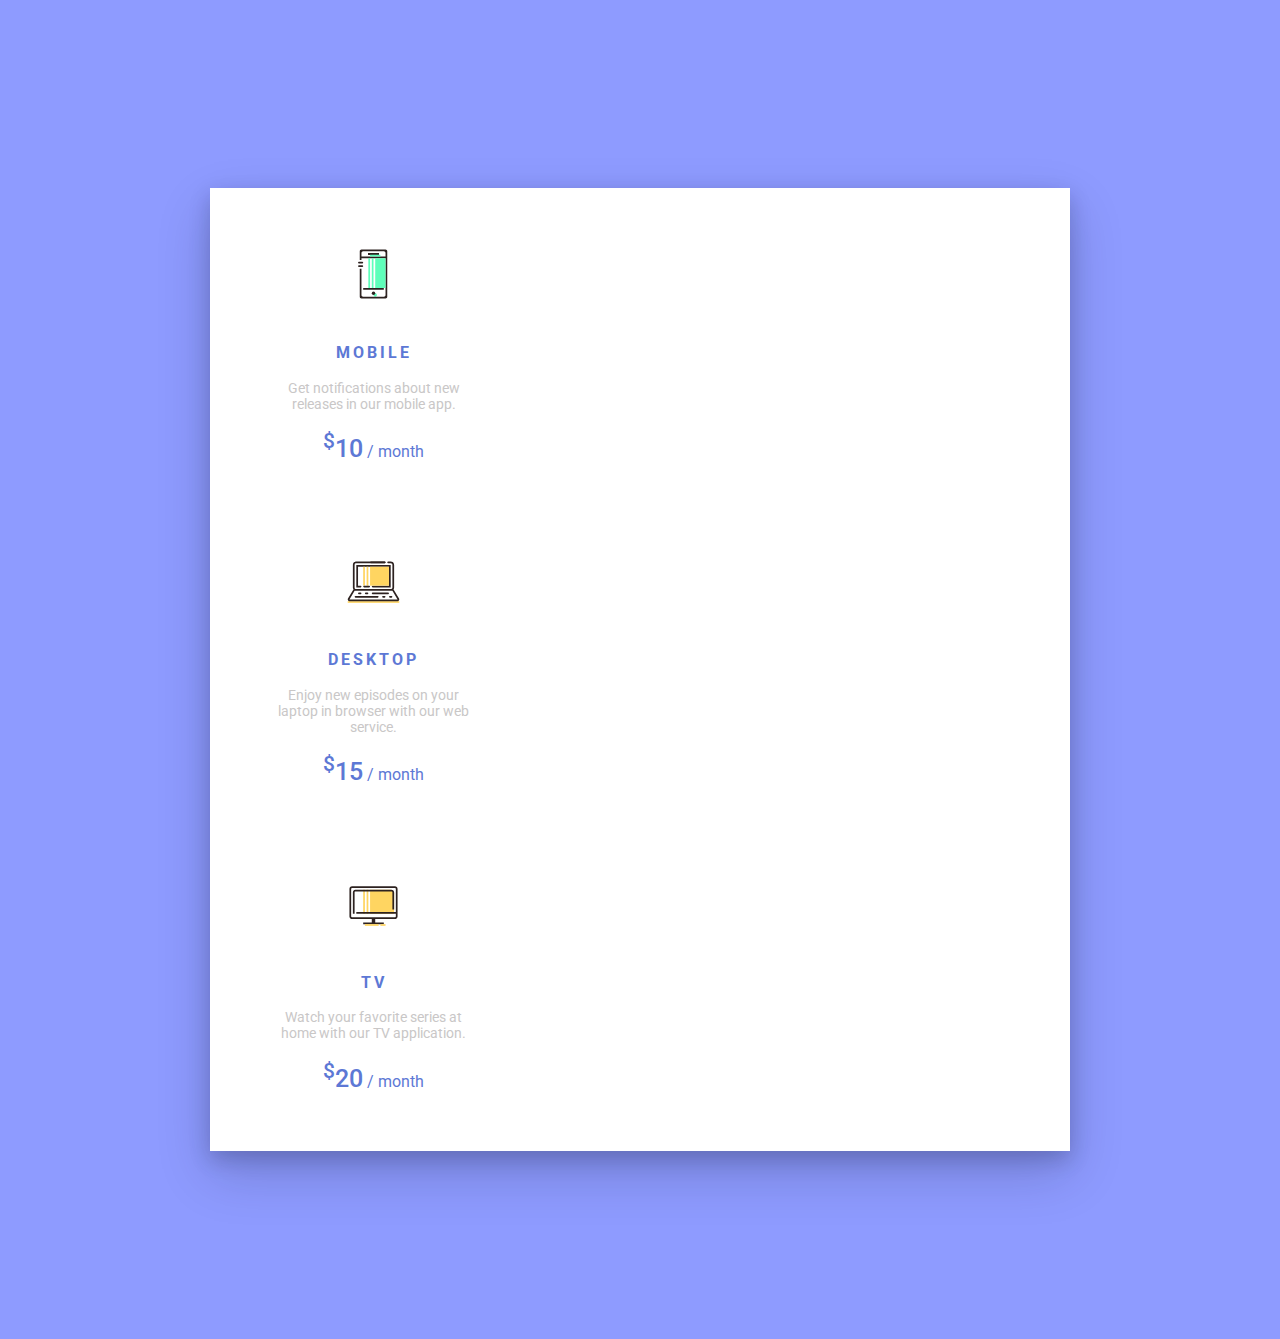
<file: ui1/index.html>
<!DOCTYPE html>
<html lang="en">
<head>
  <meta charset="UTF-8">
  <meta name="viewport" content="width=device-width, initial-scale=1.0">
  <meta http-equiv="X-UA-Compatible" content="ie=edge">
  <title>UI-1</title>
  <link href="https://fonts.googleapis.com/css?family=Roboto:400,500,700" rel="stylesheet">
<link rel="stylesheet" href="https://stackpath.bootstrapcdn.com/bootstrap/4.1.1/css/bootstrap.min.css" integrity="sha384-WskhaSGFgHYWDcbwN70/dfYBj47jz9qbsMId/iRN3ewGhXQFZCSftd1LZCfmhktB" crossorigin="anonymous">
  <link rel="stylesheet" href="styles.css" />

</head>
<body">
 <div class="container">
  <div class="row">
    
    <div class="col-lg-4 col-md-4 col-sm-12 col-12 item unselectable">
      <center>
        <img src="img/device.svg" alt="">
        <div class="icon">MOBILE</div>
        <div class="p">
        Get notifications about new releases in our mobile app.</div>
      <div class="item_price">
          <span class="item_value"><sup class="item__currency">$</sup>10</span>
          / month
   </div>
  </center>
    </div>

    <div class="col-lg-4 col-md-4 col-sm-12 col-12 item unselectable">
      <center>
      <img src="img/laptop.svg" alt="">
    <div class="icon">DESKTOP</div>
      <div class="p">
       Enjoy new episodes on your laptop in browser with our web service. </div>
      <div class="item_price">
          <span class="item_value"><sup class="item__currency">$</sup>15</span>
          / month
   </div>
  </center>
  </div>
   

    <div class="col-lg-4 col-md-4 col-sm-12 col-12 item unselectable">
      <center>
        <img src="img/monitor.svg" alt="">
    <div class="icon">TV</div>
    <div class="p">
      Watch your favorite series at home with our TV application.</div>
 <div class="item_price">
          <span class="item_value"><sup class="item__currency">$</sup>20</span>
          / month
   </div>
      <center>
  </div>

  </div>
</div>
</body>
</html>
</file>
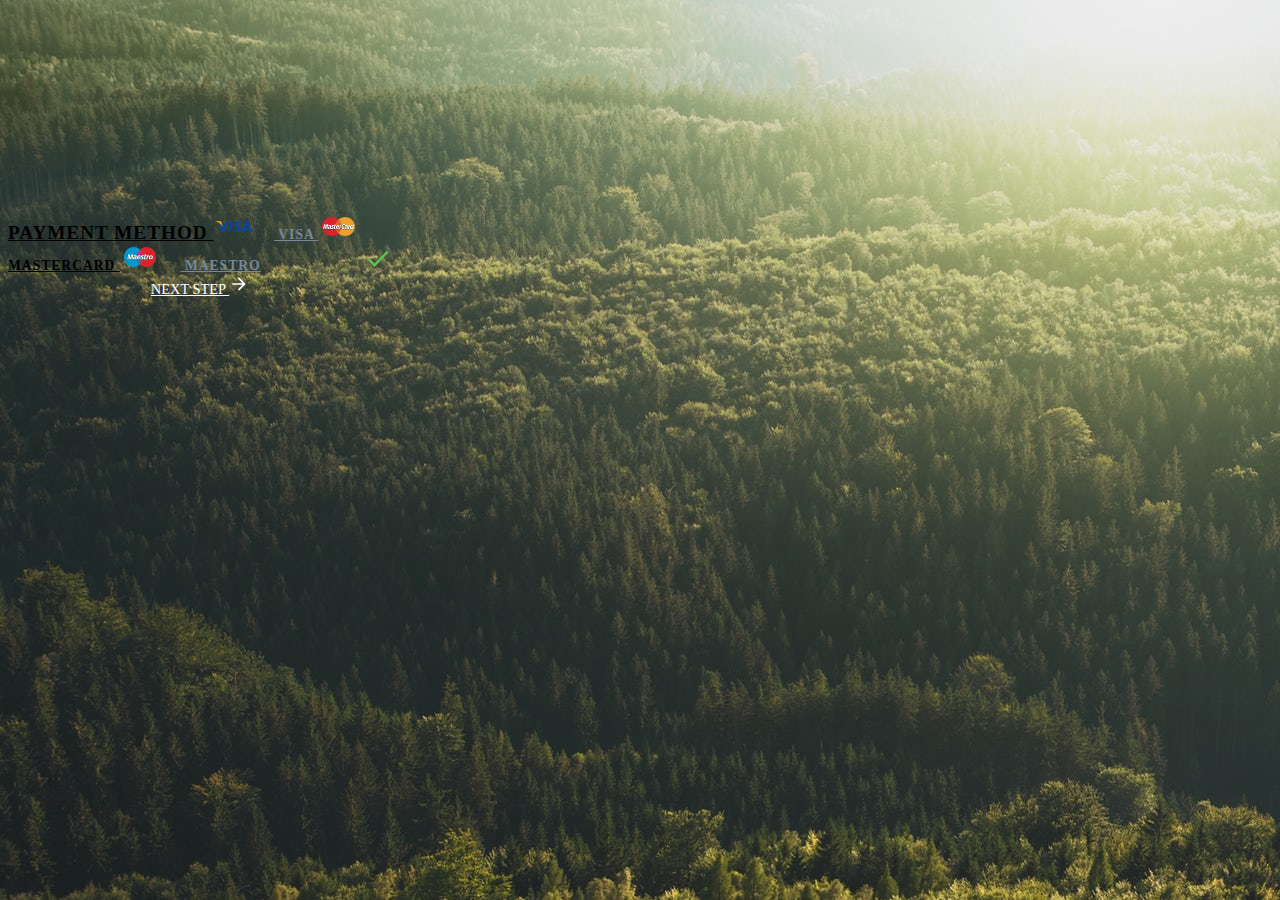
<file: ui2/index.html>
<!DOCTYPE html>
<html lang="en">
<head>
  <meta charset="UTF-8">
  <meta name="viewport" content="width=device-width, initial-scale=1.0">
  <meta http-equiv="X-UA-Compatible" content="ie=edge">
  <title>Loop 1 - Step 2</title>
  <link href="https://fonts.googleapis.com/css?family=Roboto:400,500,700" rel="stylesheet">
  <link rel="stylesheet" href="https://use.fontawesome.com/releases/v5.0.13/css/all.css" integrity="sha384-DNOHZ68U8hZfKXOrtjWvjxusGo9WQnrNx2sqG0tfsghAvtVlRW3tvkXWZh58N9jp" crossorigin="anonymous">
  <link rel="stylesheet" href="https://stackpath.bootstrapcdn.com/bootstrap/4.1.1/css/bootstrap.min.css" integrity="sha384-WskhaSGFgHYWDcbwN70/dfYBj47jz9qbsMId/iRN3ewGhXQFZCSftd1LZCfmhktB" crossorigin="anonymous">
  <link rel="stylesheet" href="./styles.css" />

</head>
<body>
	<div class="container">
  <div class="list-group">
  <a href="#" class="list-group-item  paymenthead">
  	<div class="circle"><i class="fas fa-circle"></i>
  	<i style="color: grey" class="fas fa-circle"></i>
  	<i class="fas fa-circle"></i>
</div>

        PAYMENT METHOD
  </a>

  <a href="#" class="list-group-item list-group-item-action options">
  	<img src="img/visa.svg" height="10%" width="10%" alt="">
          VISA
</a>

  <a href="#" class="list-group-item list-group-item-action options selected">
  	<img src="img/mastercard.svg" height="10%" width="10%"  alt="">
    MASTERCARD
  <img class="check" src="img/check.svg" height="7%" width="7%"  alt="">  
</a>

  <a href="#" class="list-group-item list-group-item-action options">
  	<img src="img/maestro.svg" height="10%" width="10%"  alt="">
  MAESTRO
</a>

  <a href="#" class="list-group-item list-group-item-action nextstep">
  <center>NEXT STEP  <img src="img/arrow.svg" height="5%" width="5%"  alt="">
  </center>
</a>
</div>
</div>
</body>
</html>
</file>
<file: ui1/styles.css>
* {
    box-sizing: border-box;
    font-family: Roboto, sans-serif;
overflow-x:hidden;
}
body{
	background-color: #8E9BFF;
	overflow-x:hidden;

}

.item:hover{
	background-color: #F6F6F6;
}
.container{
	width: 68%;
	background-color: white;
	margin:20vh auto;
box-shadow: 0 22px 50px rgba(14,21,47, .2), 0 8px 20px rgba(14,21,47, .2);
padding-left: 3%;
padding-right: 3%;
}
.item{
	/*height: 48vh;*/
	width: 32%;
	margin-top:3vh;
	margin-bottom:3vh;
	padding-top: 4%;
	padding-bottom: 4%;
	
	transition:background 0.2s ease-in-out;

}
.p{
	color: #c9c7c7;
	margin-top: 7%;
	max-width: 80%;
	font-size: 86%;
}
.item_price{
color: #5D78D5;
margin-top: 7%;
}
.item_value{
	font-weight: 500;
font-size: 155%;

}
.icon{
color:#5D78D5;
font-weight: 700;
letter-spacing: 3px;
padding-top: 15%;
}
img{
	width: 22%;
	height: 22%;
}
.unselectable {
  -moz-user-select: none;
  -webkit-user-select: none;
  -ms-user-select: none;
  user-select: none;
	-webkit-tap-highlight-color: transparent;
}
</file>
<file: ui2/styles.css>
body{
	background-image: url("img/background.jpg");
}
.container{
	align-content: center;
	width: 32%;
	margin-top: 15%;
}
img{
	margin-right: 5%;
}
.nextstep{
background-color: #3D8CFF;
color: white;
font-size: 90%;
font-weight: 450;
transition: background 0.1s ease-in-out;
}
.nextstep:hover{
background-color: #49A5FF;
color: white;
}
.check{
	float: right;
}
.list-group-item:first-child{

	border-radius: 0px;
	text-align: center;
}
.list-group-item:last-child{
	border-radius: 0px;
}
.circle{
	color: lightgrey;
	font-size: 7px;
	letter-spacing: 2px;
	padding-top: 1%;
	padding-bottom: 5%;
}
.paymenthead{
	font-weight: 700;
	color: black;
	letter-spacing: 1px;
	font-size: 120%;
	padding-bottom: 5%;
}
.paymenthead:hover{
	font-weight: 700;
	color: black;
	letter-spacing: 1px;
}
.options{
	color: lightslategrey;
	font-size: 85%;
	font-weight: 700;
	letter-spacing: 1px;
}
.options:hover{
	color: lightslategrey;
	}

.selected{
	/*font-weight: 700;*/
	color: black
}
.selected:hover{
	/*font-weight: 700;*/
	color: black
}

@media (max-width: 680px){
	.container{
		width: 70%;
		margin-top: 30%;

	}
	a{
	font-size: 80%;
}

}

@media (max-width: 375px){
	.container{
		width: 90%;
		margin-top: 25%;

	}
	a{
	font-size: 80%;
}

}
</file>
